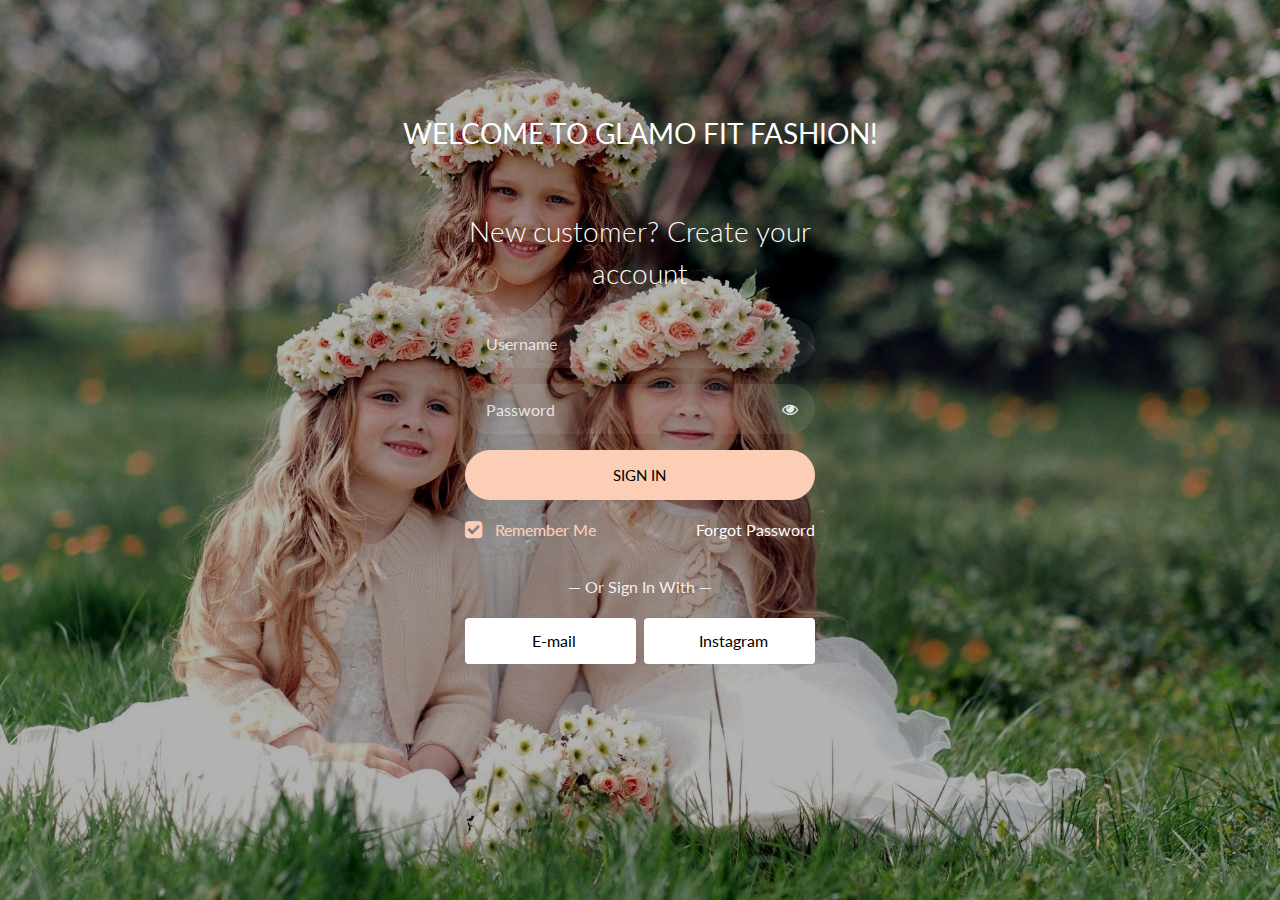
<file: index.html>
<!doctype html>
<html lang="en">
  <head>
  	<title>GLAMO FIT FASHION LOGIN</title>
    <meta charset="utf-8">
    <meta name="viewport" content="width=device-width, initial-scale=1, shrink-to-fit=no">

	<link href="https://fonts.googleapis.com/css?family=Lato:300,400,700&display=swap" rel="stylesheet">

	<link rel="stylesheet" href="https://stackpath.bootstrapcdn.com/font-awesome/4.7.0/css/font-awesome.min.css">
	
	<link rel="stylesheet" href="css/style.css">

	</head>
	<body class="img js-fullheight" style="background-image: url(images/bg1.jpg);">
	<section class="ftco-section">
		<div class="container">
			<div class="row justify-content-center">
				<div class="col-md-6 text-center mb-5">
					<h2 class="heading-section">WELCOME TO GLAMO FIT FASHION!</h2>
				</div>
			</div>
			<div class="row justify-content-center">
				<div class="col-md-6 col-lg-4">
					<div class="login-wrap p-0">
		      	<h3 class="mb-4 text-center">New customer? Create your account</h3>
		      	<form action="#" class="signin-form">
		      		<div class="form-group">
		      			<input type="text" class="form-control" placeholder="Username" required>
		      		</div>
	            <div class="form-group">
	              <input id="password-field" type="password" class="form-control" placeholder="Password" required>
	              <span toggle="#password-field" class="fa fa-fw fa-eye field-icon toggle-password"></span>
	            </div>
	            <div class="form-group">
	            	<button type="submit" class="form-control btn btn-primary submit px-3">Sign In</button>
	            </div>
	            <div class="form-group d-md-flex">
	            	<div class="w-50">
		            	<label class="checkbox-wrap checkbox-primary">Remember Me
									  <input type="checkbox" checked>
									  <span class="checkmark"></span>
									</label>
								</div>
								<div class="w-50 text-md-right">
									<a href="#" style="color: rgb(255, 252, 252)">Forgot Password</a>
								</div>
	            </div>
	          </form>
	          <p class="w-100 text-center">&mdash; Or Sign In With &mdash;</p>
	          <div class="social d-flex text-center">
	          	<a href="#" class="px-2 py-2 mr-md-1 rounded"><span class="ion-logo-facebook mr-2"></span> E-mail</a>
	          	<a href="#" class="px-2 py-2 ml-md-1 rounded"><span class="ion-logo-twitter mr-2"></span> Instagram</a>
	          </div>
		      </div>
				</div>
			</div>
		</div>
	</section>

	<script src="js/jquery.min.js"></script>
  <script src="js/popper.js"></script>
  <script src="js/bootstrap.min.js"></script>
  <script src="js/main.js"></script>

	</body>
</html>
</file>
